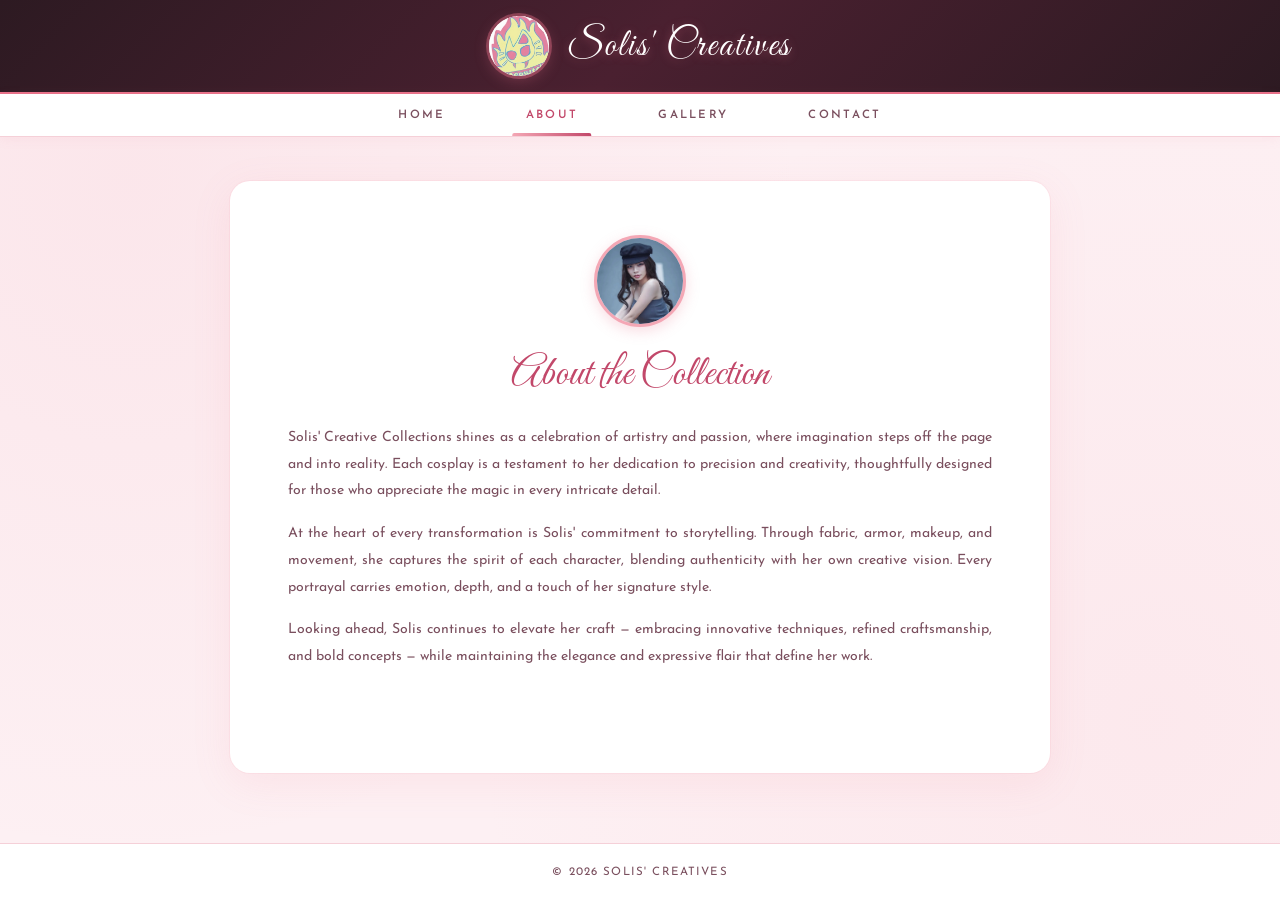
<file: about.html>
<!DOCTYPE html>
<html lang="en">
<head>
  <meta charset="UTF-8" />
  <meta name="viewport" content="width=device-width, initial-scale=1.0"/>
  <title>About | Solis' Creatives</title>
  <link href="https://fonts.googleapis.com/css2?family=Great+Vibes&family=Josefin+Sans:wght@300;400;600;700&display=swap" rel="stylesheet"/>
  <link rel="stylesheet" href="style.css"/>
</head>
<body>
  <header>
    <div class="logo-icon">
      <img src="logo.png" alt="Solis Creatives Logo" />
    </div>
    <h1>Solis' Creatives</h1>
  </header>
  <nav>
    <a href="index.html">Home</a>
    <a href="about.html" class="active">About</a>
    <a href="gallery.html">Gallery</a>
    <a href="contact.html">Contact</a>
  </nav>
  <div class="wrapper">
    <div class="card about-card">
      <div class="avatar-wrap">
        <div class="avatar avatar-4"><img src="11.jpeg" alt="Solis" /></div>
      </div>
      <h2>About the Collection</h2>
      <p>Solis' Creative Collections shines as a celebration of artistry and passion, where imagination steps off the page and into reality. Each cosplay is a testament to her dedication to precision and creativity, thoughtfully designed for those who appreciate the magic in every intricate detail.</p>
      <p>At the heart of every transformation is Solis' commitment to storytelling. Through fabric, armor, makeup, and movement, she captures the spirit of each character, blending authenticity with her own creative vision. Every portrayal carries emotion, depth, and a touch of her signature style.</p>
      <p>Looking ahead, Solis continues to elevate her craft — embracing innovative techniques, refined craftsmanship, and bold concepts — while maintaining the elegance and expressive flair that define her work.</p>
    </div>
  </div>
  <footer>© 2026 Solis' Creatives</footer>
</body>
</html>
</file>
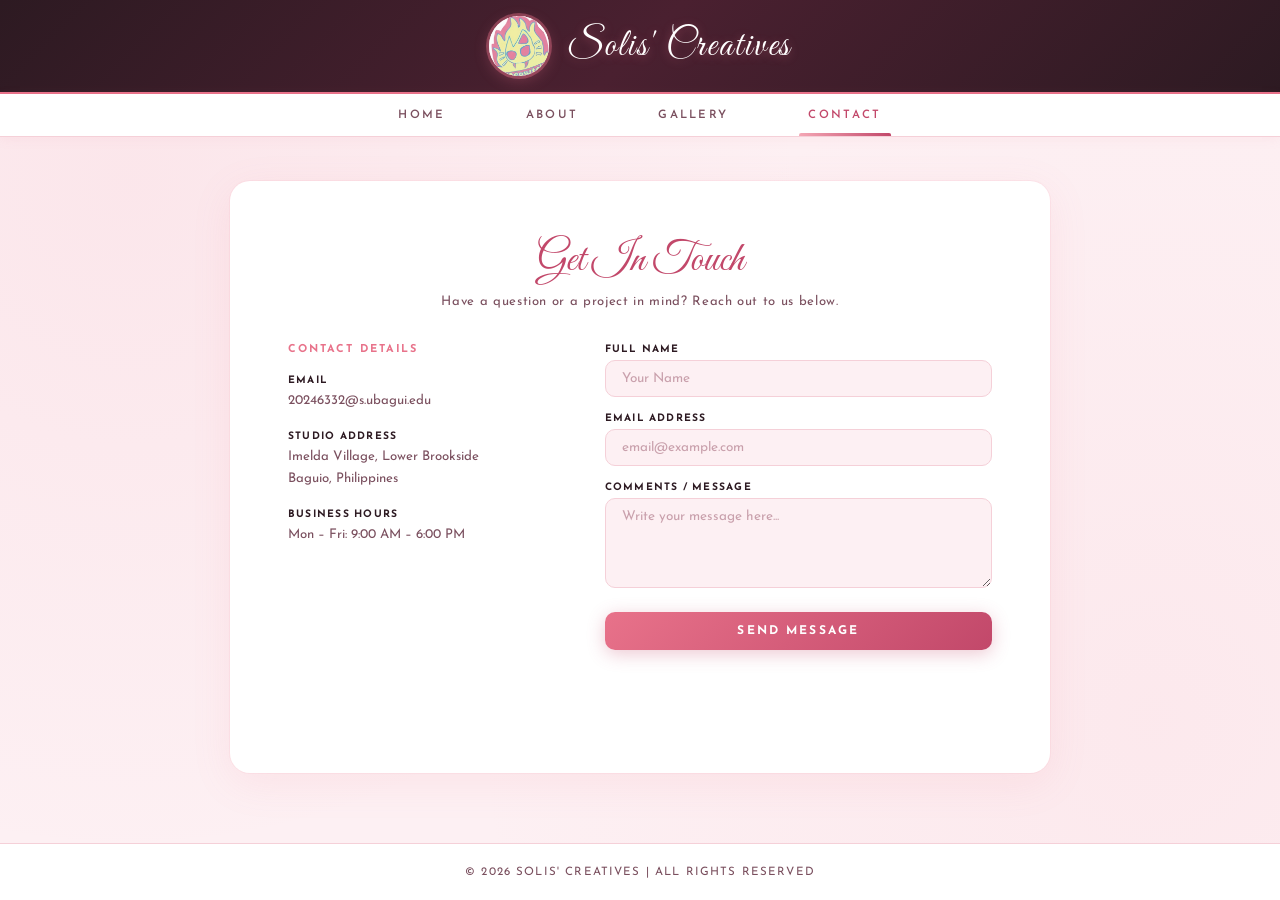
<file: contact.html>
<!DOCTYPE html>
<html lang="en">
<head>
  <meta charset="UTF-8" />
  <meta name="viewport" content="width=device-width, initial-scale=1.0"/>
  <title>Contact | Solis' Creatives</title>
  <link href="https://fonts.googleapis.com/css2?family=Great+Vibes&family=Josefin+Sans:wght@300;400;600;700&display=swap" rel="stylesheet"/>
  <link rel="stylesheet" href="style.css"/>
</head>
<body>
  <header>
    <div class="logo-icon">
      <img src="logo.png" alt="Solis Creatives Logo" />
    </div>
    <h1>Solis' Creatives</h1>
  </header>
  <nav>
    <a href="index.html">Home</a>
    <a href="about.html">About</a>
    <a href="gallery.html">Gallery</a>
    <a href="contact.html" class="active">Contact</a>
  </nav>
  <div class="wrapper">
    <div class="card contact-card">
      <div class="card-header">
        <h2>Get In Touch</h2>
        <p>Have a question or a project in mind? Reach out to us below.</p>
      </div>
      <div class="two-col">
        <div class="contact-details">
          <h3>Contact Details</h3>
          <div class="detail-block">
            <div class="label">Email</div>
            <div class="value">20246332@s.ubagui.edu</div>
          </div>
          <div class="detail-block">
            <div class="label">Studio Address</div>
            <div class="value">Imelda Village, Lower Brookside<br>Baguio, Philippines</div>
          </div>
          <div class="detail-block">
            <div class="label">Business Hours</div>
            <div class="value">Mon – Fri: 9:00 AM – 6:00 PM</div>
          </div>
        </div>
        <div class="contact-form">
          <div class="form-group">
            <label>Full Name</label>
            <input type="text" placeholder="Your Name" />
          </div>
          <div class="form-group">
            <label>Email Address</label>
            <input type="email" placeholder="email@example.com" />
          </div>
          <div class="form-group">
            <label>Comments / Message</label>
            <textarea placeholder="Write your message here..."></textarea>
          </div>
          <button class="btn-send">Send Message</button>
        </div>
      </div>
    </div>
  </div>
  <footer>© 2026 Solis' Creatives | All Rights Reserved</footer>
</body>
</html>
</file>
<file: style.css>
*, *::before, *::after {
  box-sizing: border-box;
  margin: 0;
  padding: 0;
}

:root {
  --dark: #2d1a22;
  --pink: #e8728a;
  --pink-light: #f4a7b5;
  --pink-pale: #fce4ec;
  --pink-deep: #c2486a;
  --blush: #fdf0f3;
  --rose-gold: #c9847a;
  --white: #ffffff;
  --text: #3a1f2a;
  --text-light: #7a4f5e;
  --bg: #fdf0f3;
}

body {
  font-family: 'Josefin Sans', sans-serif;
  background-color: var(--bg);
  background-image:
    radial-gradient(circle at 10% 20%, rgba(232,114,138,0.08) 0%, transparent 50%),
    radial-gradient(circle at 90% 80%, rgba(244,167,181,0.10) 0%, transparent 50%);
  color: var(--text);
  min-height: 100vh;
  display: flex;
  flex-direction: column;
}

header {
  background: linear-gradient(135deg, #2d1a22 0%, #4a2030 50%, #2d1a22 100%);
  padding: 16px 40px;
  display: flex;
  align-items: center;
  justify-content: center;
  gap: 18px;
  border-bottom: 2px solid var(--pink);
}

.logo-icon {
  width: 60px;
  height: 60px;
  border-radius: 50%;
  display: flex;
  align-items: center;
  justify-content: center;
  flex-shrink: 0;
  overflow: hidden;
  box-shadow: 0 0 0 3px rgba(232,114,138,0.4), 0 4px 15px rgba(232,114,138,0.3);
  background: #fdf0f3;
}

.logo-icon img {
  width: 100%;
  height: 100%;
  object-fit: cover;
  display: block;
}

header h1 {
  font-family: 'Great Vibes', cursive;
  font-weight: 400;
  font-size: 2.4rem;
  color: var(--white);
  letter-spacing: 0.05em;
  text-shadow: 0 2px 10px rgba(232,114,138,0.4);
}

nav {
  background-color: var(--white);
  display: flex;
  justify-content: center;
  border-bottom: 1px solid #f5d0d8;
  box-shadow: 0 2px 12px rgba(232,114,138,0.08);
}

nav a {
  display: inline-block;
  padding: 15px 40px;
  text-decoration: none;
  font-size: 0.72rem;
  font-weight: 600;
  letter-spacing: 0.2em;
  text-transform: uppercase;
  color: var(--text-light);
  position: relative;
  transition: color 0.2s;
}

nav a:hover { color: var(--pink); }

nav a.active { color: var(--pink-deep); }

nav a.active::after {
  content: '';
  display: block;
  position: absolute;
  bottom: 0;
  left: 50%;
  transform: translateX(-50%);
  width: 60%;
  height: 3px;
  background: linear-gradient(90deg, var(--pink-light), var(--pink-deep));
  border-radius: 2px 2px 0 0;
}

.wrapper {
  padding: 44px 30px 70px;
  display: flex;
  justify-content: center;
  flex: 1;
}

.card {
  background: var(--white);
  border-radius: 20px;
  padding: 54px 58px;
  max-width: 820px;
  width: 100%;
  box-shadow:
    0 10px 40px rgba(232,114,138,0.10),
    0 0 0 1px rgba(232,114,138,0.08);
}

.avatar {
  width: 92px;
  height: 92px;
  border-radius: 50%;
  border: 3px solid var(--pink-light);
  overflow: hidden;
  background: var(--pink-pale);
  display: flex;
  align-items: center;
  justify-content: center;
  box-shadow: 0 4px 14px rgba(232,114,138,0.25);
}

.avatar svg {
  width: 54px;
  height: 54px;
  display: block;
}

.avatar-1 img {
  width: 100%;
  height: 100%;
  object-fit: cover;
  display: block;
  transform: scale(2.0)
}

.avatar-2 img {
  width: 100%;
  height: 100%;
  object-fit: cover;
  display: block;
  transform: scale(1.3) translateY(10px);
}

.avatar-3 img {
  width: 100%;
  height: 100%;
  object-fit: cover;
  display: block;
  transform: scale(1.5) translateY(10px);
}

.avatar-4 img {
  width: 100%;
  height: 100%;
  object-fit: cover;
  display: block;
}

.avatar-wrap {
  display: flex;
  justify-content: center;
  margin-bottom: 22px;
}

.project-avatar img {
  width: 100%;
  height: 100%;
  object-fit: cover;
  display: block;
}

footer {
  text-align: center;
  padding: 22px;
  font-size: 0.72rem;
  color: var(--text-light);
  letter-spacing: 0.1em;
  text-transform: uppercase;
  background: var(--white);
  border-top: 1px solid #f5d0d8;
}

.btn {
  display: inline-block;
  background: linear-gradient(135deg, var(--pink) 0%, var(--pink-deep) 100%);
  color: var(--white);
  text-decoration: none;
  font-size: 0.75rem;
  font-weight: 700;
  letter-spacing: 0.18em;
  text-transform: uppercase;
  padding: 14px 42px;
  border-radius: 50px;
  border: none;
  cursor: pointer;
  box-shadow: 0 4px 18px rgba(194,72,106,0.35);
  transition: transform 0.2s, box-shadow 0.2s;
}

.btn:hover {
  transform: translateY(-2px);
  box-shadow: 0 8px 24px rgba(194,72,106,0.45);
}

.hero-card {
  text-align: center;
  max-width: 780px;
}

.hero-card h2 {
  font-family: 'Great Vibes', cursive;
  font-weight: 400;
  font-size: 3rem;
  color: var(--pink-deep);
  margin-bottom: 10px;
  text-shadow: 0 2px 8px rgba(194,72,106,0.15);
}

.hero-card .tagline {
  font-family: 'Josefin Sans', sans-serif;
  font-style: italic;
  font-size: 0.88rem;
  letter-spacing: 0.15em;
  color: var(--text-light);
  margin-bottom: 36px;
  text-transform: uppercase;
}

.avatar-row {
  display: flex;
  justify-content: center;
  margin-bottom: 36px;
}

.avatar-row .avatar {
  margin: 0 8px;
}

.hero-card .description {
  font-size: 0.88rem;
  line-height: 1.8;
  color: var(--text-light);
  max-width: 560px;
  margin: 0 auto 34px;
}

.about-card h2 {
  font-family: 'Great Vibes', cursive;
  font-weight: 400;
  font-size: 2.6rem;
  text-align: center;
  color: var(--pink-deep);
  margin-bottom: 24px;
}

.about-card p {
  font-size: 0.88rem;
  line-height: 1.9;
  color: var(--text-light);
  text-align: justify;
  margin-bottom: 16px;
}

.about-card p:last-child { margin-bottom: 0; }

.gallery-card { text-align: center; }

.gallery-card h2 {
  font-family: 'Great Vibes', cursive;
  font-weight: 400;
  font-size: 2.6rem;
  color: var(--pink-deep);
  margin-bottom: 8px;
}

.gallery-card .subtitle {
  font-size: 0.78rem;
  color: var(--text-light);
  margin-bottom: 36px;
  letter-spacing: 0.1em;
  text-transform: uppercase;
}

.gallery-grid {
  display: grid;
  grid-template-columns: repeat(4, 1fr);
  gap: 24px 16px;
}

.project-item {
  display: flex;
  flex-direction: column;
  align-items: center;
  gap: 8px;
}

.project-avatar {
  width: 100px;
  height: 100px;
  border-radius: 50%;
  border: 3px solid var(--pink-light);
  overflow: hidden;
  background: var(--pink-pale);
  display: flex;
  align-items: center;
  justify-content: center;
  transition: transform 0.2s, box-shadow 0.2s;
  box-shadow: 0 4px 12px rgba(232,114,138,0.15);
}

.project-avatar:hover {
  transform: translateY(-4px);
  box-shadow: 0 8px 22px rgba(232,114,138,0.35);
}

.project-avatar svg {
  width: 60px;
  height: 60px;
  display: block;
}

.project-avatar img {
  width: 100%;
  height: 100%;
  object-fit: cover;
  display: block;
}

.project-label {
  font-size: 0.62rem;
  font-weight: 700;
  letter-spacing: 0.12em;
  text-transform: uppercase;
  color: var(--pink-deep);
}

.contact-card .card-header {
  text-align: center;
  margin-bottom: 36px;
}

.contact-card .card-header h2 {
  font-family: 'Great Vibes', cursive;
  font-weight: 400;
  font-size: 2.6rem;
  color: var(--pink-deep);
  margin-bottom: 8px;
}

.contact-card .card-header p {
  font-size: 0.82rem;
  color: var(--text-light);
  letter-spacing: 0.05em;
}

.two-col {
  display: grid;
  grid-template-columns: 1fr 1.4fr;
  gap: 40px;
}

.contact-details h3 {
  font-size: 0.68rem;
  font-weight: 700;
  letter-spacing: 0.18em;
  text-transform: uppercase;
  color: var(--pink);
  margin-bottom: 20px;
}

.detail-block { margin-bottom: 20px; }

.detail-block .label {
  font-size: 0.64rem;
  font-weight: 700;
  letter-spacing: 0.12em;
  text-transform: uppercase;
  color: var(--dark);
  margin-bottom: 4px;
}

.detail-block .value {
  font-size: 0.83rem;
  color: var(--text-light);
  line-height: 1.6;
}

.form-group { margin-bottom: 16px; }

.form-group label {
  display: block;
  font-size: 0.64rem;
  font-weight: 700;
  letter-spacing: 0.12em;
  text-transform: uppercase;
  color: var(--dark);
  margin-bottom: 5px;
}

.form-group input,
.form-group textarea {
  width: 100%;
  padding: 11px 16px;
  border: 1.5px solid #f5d0d8;
  border-radius: 10px;
  font-family: 'Josefin Sans', sans-serif;
  font-size: 0.85rem;
  color: var(--text);
  outline: none;
  transition: border-color 0.2s, box-shadow 0.2s;
  background: var(--blush);
}

.form-group input::placeholder,
.form-group textarea::placeholder { color: #c9a0ac; }

.form-group input:focus,
.form-group textarea:focus {
  border-color: var(--pink);
  box-shadow: 0 0 0 3px rgba(232,114,138,0.12);
}

.form-group textarea {
  resize: vertical;
  min-height: 90px;
}

.btn-send {
  width: 100%;
  padding: 13px;
  background: linear-gradient(135deg, var(--pink) 0%, var(--pink-deep) 100%);
  color: var(--white);
  border: none;
  border-radius: 10px;
  cursor: pointer;
  font-family: 'Josefin Sans', sans-serif;
  font-size: 0.75rem;
  font-weight: 700;
  letter-spacing: 0.18em;
  text-transform: uppercase;
  box-shadow: 0 4px 18px rgba(194,72,106,0.3);
  transition: transform 0.2s, box-shadow 0.2s;
  margin-top: 4px;
}

.btn-send:hover {
  transform: translateY(-2px);
  box-shadow: 0 8px 24px rgba(194,72,106,0.45);
}
</file>
